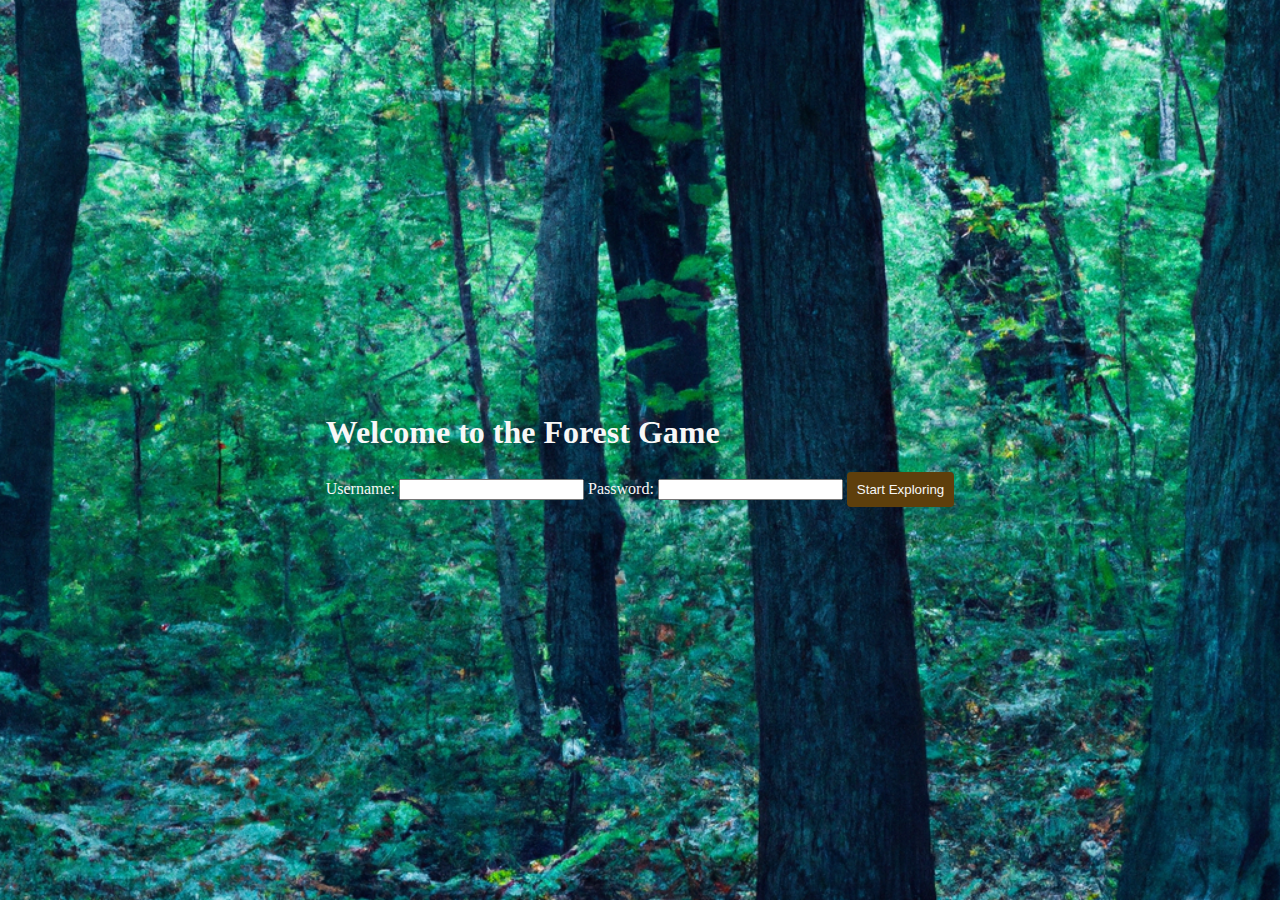
<file: index.html>
<!DOCTYPE html>
<html lang="en">
<head>
  <meta charset="UTF-8">
  <meta name="viewport" content="width=device-width, initial-scale=1.0">
  <link rel="stylesheet" href="styles.css">
  <title>Login</title>
</head>
<body>
  <div class="login-container">
    <h1>Welcome to the Forest Game</h1>
    <form id="loginForm" onsubmit="startGame(); return false;">
      <label for="username">Username:</label>
      <input type="text" id="username" required>
      <label for="password">Password:</label>
      <input type="password" id="password" required>
      <button type="submit">Start Exploring</button>
    </form>
  </div>

  <script src="script.js"></script>
</body>
</html>
</file>
<file: styles.css>
body {
  font-family: 'Georgia', serif;
  margin: 0;
  padding: 0;
  background-image: url('background.png');
  background-size: cover;
  background-repeat: no-repeat;
  background-attachment: fixed;
  color: #f7f7f7; /* Light gray font color for better readability on fantasy background */
  display: flex;
  align-items: center;
  justify-content: center;
  height: 100vh;
}

.game-container {
  width: 80%;
  max-width: 800px;
  background-color: rgba(0, 0, 0, 0.7); /* Dark transparent background for a fantasy feel */
  padding: 20px;
  border-radius: 8px;
  box-shadow: 0 0 20px rgba(0, 0, 0, 0.5); /* Increased shadow for depth */
  text-align: center;
}

h2 {
  color: #c6a652; /* Gold header color for a fantasy touch */
}

#points, #timer {
  margin: 10px 0;
  color: #c6a652; /* Gold font color for points and timer */
}

.task-image-container {
  text-align: center;
  margin-bottom: 20px;
}

.task-image {
  max-width: 100%;
  height: auto;
  max-height: 200px;
  border-radius: 8px;
}

.input-container {
  display: flex;
  flex-direction: column;
  align-items: center;
  margin-top: 20px;
}

.symbol-container {
  display: flex;
  align-items: center;
  margin-bottom: 16px;
}

.symbol-image {
  width: 30px;
  height: 30px;
  margin-right: 8px;
  border: 1px solid #c6a652; /* Gold border for the symbol images */
  border-radius: 4px;
}

.symbol-select {
  width: 150px;
}

.select2-results__option .symbol-image {
  max-width: 30px;
  max-height: 30px;
}

button {
  padding: 10px;
  background-color: #5e3f0c; /* Brown button color for a fantasy feel */
  color: #f7f7f7;
  border: none;
  border-radius: 4px;
  cursor: pointer;
  transition: background-color 0.3s ease;
}

button:hover {
  background-color: #4a2f0a; /* Darker brown on hover */
}
</file>
